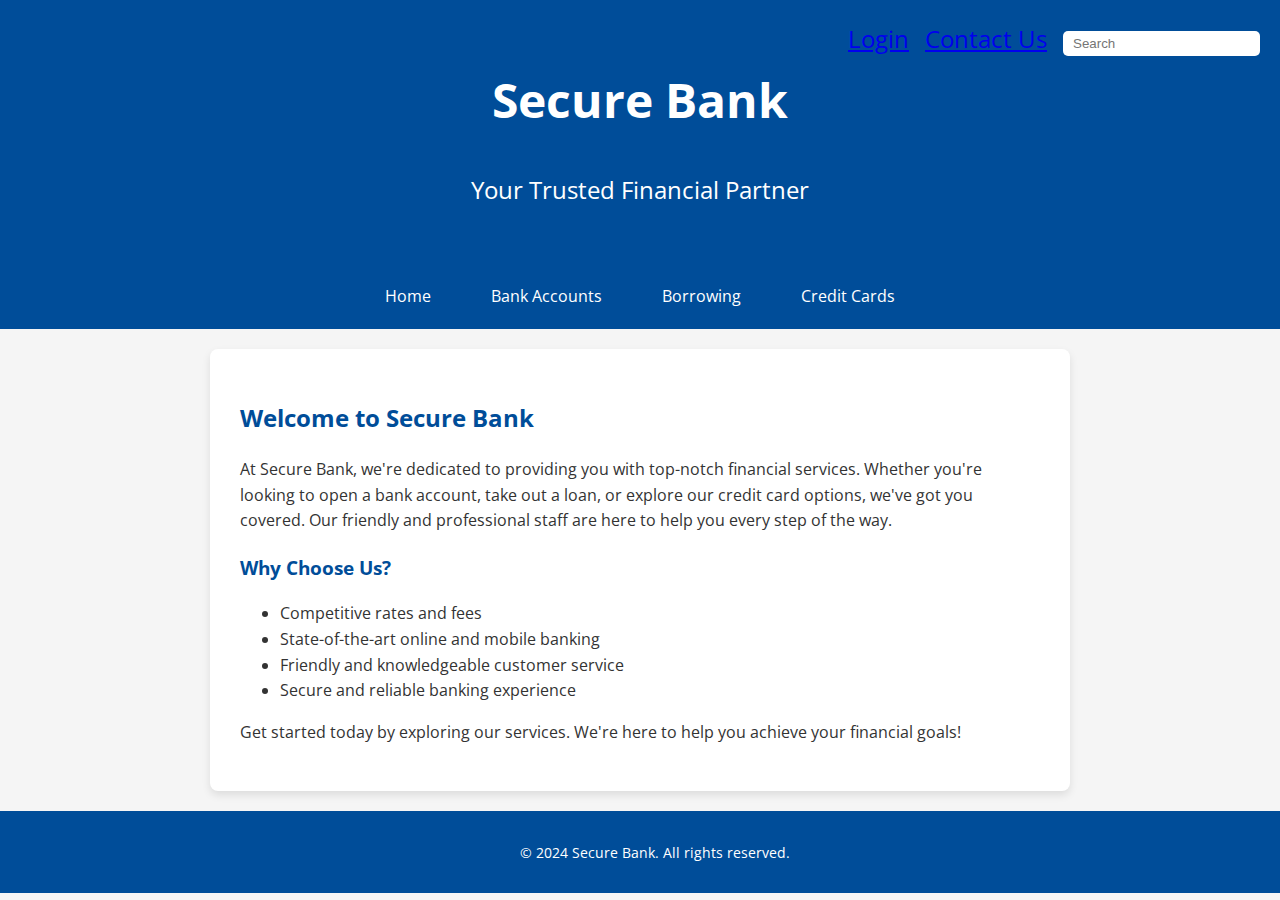
<file: index.html>
<!DOCTYPE html>
<html>

<head>
    <title>Secure Bank</title>
    <!-- Viewport meta tag for responsive design -->
    <meta name="viewport" content="width=device-width, initial-scale=1.0">
    <!-- Link to the external CSS file -->
    <link rel="stylesheet" href="style.css">
    <!-- Link Google Fonts -->
    <link rel="stylesheet" href="https://fonts.googleapis.com/css2?family=Open+Sans:wght@400;700&display=swap">
</head>

<body>
    <!-- Header -->
    <header>
        <div class="top-right">
            <a href="login.html">Login</a>
            <a href="contact_us.html">Contact Us</a>
            <form action="search.html" method="GET" style="display: inline;">
                <input type="text" name="query" placeholder="Search" required>
            </form>
        </div>
        <h1>Secure Bank</h1>
        <p>Your Trusted Financial Partner</p>
    </header>

    <!-- Navigation -->
    <nav>
        <a href="index.html">Home</a>
        <a href="bank_account.html">Bank Accounts</a>
        <a href="borrowing.html">Borrowing</a>
        <a href="credit_cards.html">Credit Cards</a>
    </nav>

    <!-- Home Section -->
    <section>
        <h2>Welcome to Secure Bank</h2>
        <p>At Secure Bank, we're dedicated to providing you with top-notch financial services. Whether you're looking to open a bank account, take out a loan, or explore our credit card options, we've got you covered. Our friendly and professional staff are here to help you every step of the way.</p>

        <h3>Why Choose Us?</h3>
        <ul>
            <li>Competitive rates and fees</li>
            <li>State-of-the-art online and mobile banking</li>
            <li>Friendly and knowledgeable customer service</li>
            <li>Secure and reliable banking experience</li>
        </ul>

        <p>Get started today by exploring our services. We're here to help you achieve your financial goals!</p>
    </section>

    <!-- Footer -->
    <footer>
        <p>&copy; 2024 Secure Bank. All rights reserved.</p>
    </footer>
</body>

</html>
</file>
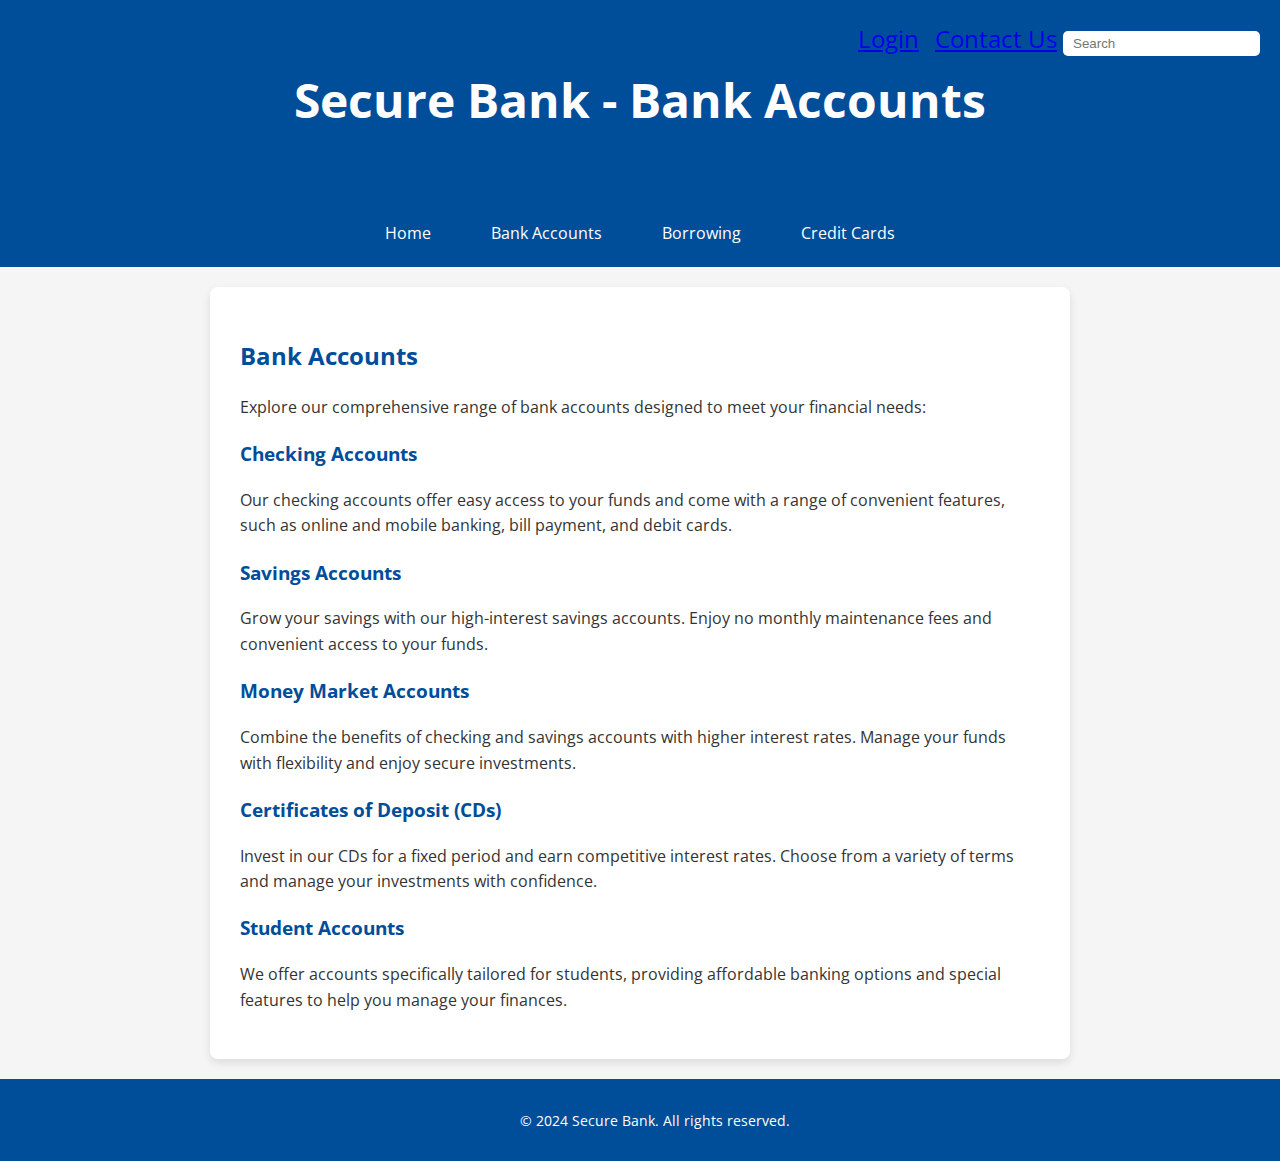
<file: bank_account.html>
<!DOCTYPE html>
<html>

<head>
    <title>Credit Cards</title>
    <!-- Link to the external CSS file -->
    <link rel="stylesheet" href="style.css">
    <!-- Link Google Fonts -->
    <link rel="stylesheet" href="https://fonts.googleapis.com/css2?family=Open+Sans:wght@400;700&display=swap">
</head>

<body>
    <!-- Header -->
    <header>
        <div class="top-right">
            <a href="login.html">Login</a>
            <a href="contact_us.html">Contact Us</a>
            <input type="text" placeholder="Search">
        </div>
        <h1>Secure Bank - Bank Accounts</h1>
    </header>

    <!-- Navigation -->
    <nav>
        <a href="index.html">Home</a>
        <a href="bank_account.html">Bank Accounts</a>
        <a href="borrowing.html">Borrowing</a>
        <a href="credit_cards.html">Credit Cards</a>
    </nav>

    <!-- Bank Account Section -->
    <section>
        <h2>Bank Accounts</h2>
        <p>Explore our comprehensive range of bank accounts designed to meet your financial needs:</p>

        <h3>Checking Accounts</h3>
        <p>Our checking accounts offer easy access to your funds and come with a range of convenient features, such as online and mobile banking, bill payment, and debit cards.</p>

        <h3>Savings Accounts</h3>
        <p>Grow your savings with our high-interest savings accounts. Enjoy no monthly maintenance fees and convenient access to your funds.</p>

        <h3>Money Market Accounts</h3>
        <p>Combine the benefits of checking and savings accounts with higher interest rates. Manage your funds with flexibility and enjoy secure investments.</p>

        <h3>Certificates of Deposit (CDs)</h3>
        <p>Invest in our CDs for a fixed period and earn competitive interest rates. Choose from a variety of terms and manage your investments with confidence.</p>

        <h3>Student Accounts</h3>
        <p>We offer accounts specifically tailored for students, providing affordable banking options and special features to help you manage your finances.</p>
    </section>

    <!-- Footer -->
    <footer>
        <p>&copy; 2024 Secure Bank. All rights reserved.</p>
    </footer>
</body>

</html>
</file>
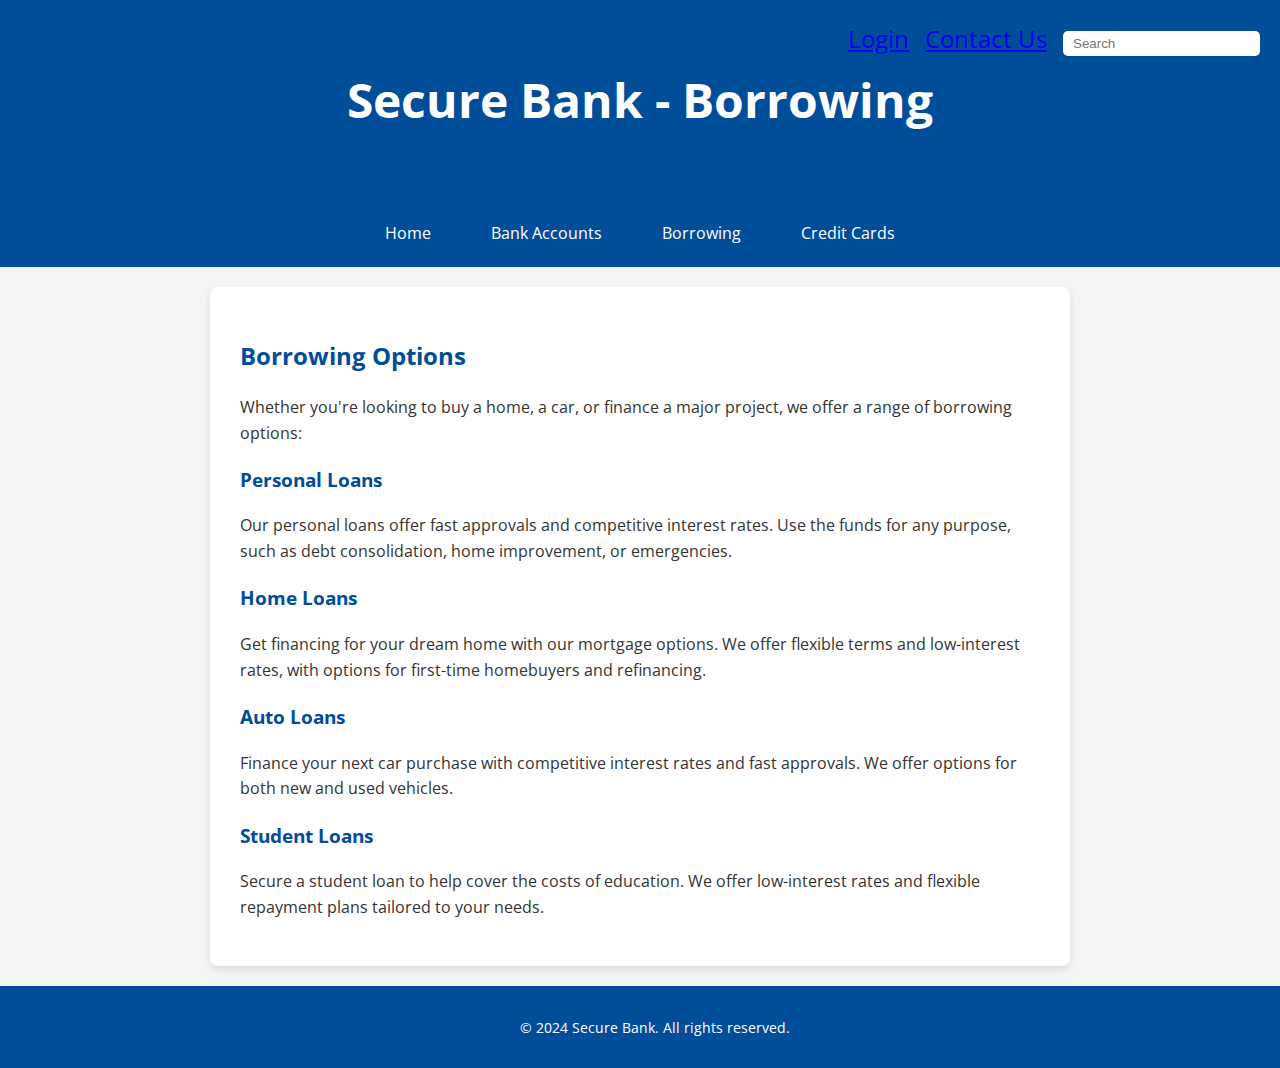
<file: borrowing.html>
<!DOCTYPE html>
<html>

<head>
    <title>Credit Cards</title>
    <!-- Link to the external CSS file -->
    <link rel="stylesheet" href="style.css">
    <!-- Link Google Fonts -->
    <link rel="stylesheet" href="https://fonts.googleapis.com/css2?family=Open+Sans:wght@400;700&display=swap">
</head>


<body>
    <!-- Header -->
    <header>
        <div class="top-right">
            <a href="login.html">Login</a>
            <a href="contact_us.html">Contact Us</a>
            <form action="search.html" method="GET" style="display: inline;">
                <input type="text" name="query" placeholder="Search" required>
            </form>
        </div>
        <h1>Secure Bank - Borrowing</h1>
    </header>

    <!-- Navigation -->
    <nav>
        <a href="index.html">Home</a>
        <a href="bank_account.html">Bank Accounts</a>
        <a href="borrowing.html">Borrowing</a>
        <a href="credit_cards.html">Credit Cards</a>
    </nav>

    <!-- Borrowing Section -->
    <section>
        <h2>Borrowing Options</h2>
        <p>Whether you're looking to buy a home, a car, or finance a major project, we offer a range of borrowing options:</p>

        <h3>Personal Loans</h3>
        <p>Our personal loans offer fast approvals and competitive interest rates. Use the funds for any purpose, such as debt consolidation, home improvement, or emergencies.</p>

        <h3>Home Loans</h3>
        <p>Get financing for your dream home with our mortgage options. We offer flexible terms and low-interest rates, with options for first-time homebuyers and refinancing.</p>

        <h3>Auto Loans</h3>
        <p>Finance your next car purchase with competitive interest rates and fast approvals. We offer options for both new and used vehicles.</p>

        <h3>Student Loans</h3>
        <p>Secure a student loan to help cover the costs of education. We offer low-interest rates and flexible repayment plans tailored to your needs.</p>
    </section>

    <!-- Footer -->
    <footer>
        <p>&copy; 2024 Secure Bank. All rights reserved.</p>
    </footer>
</body>

</html>
</file>
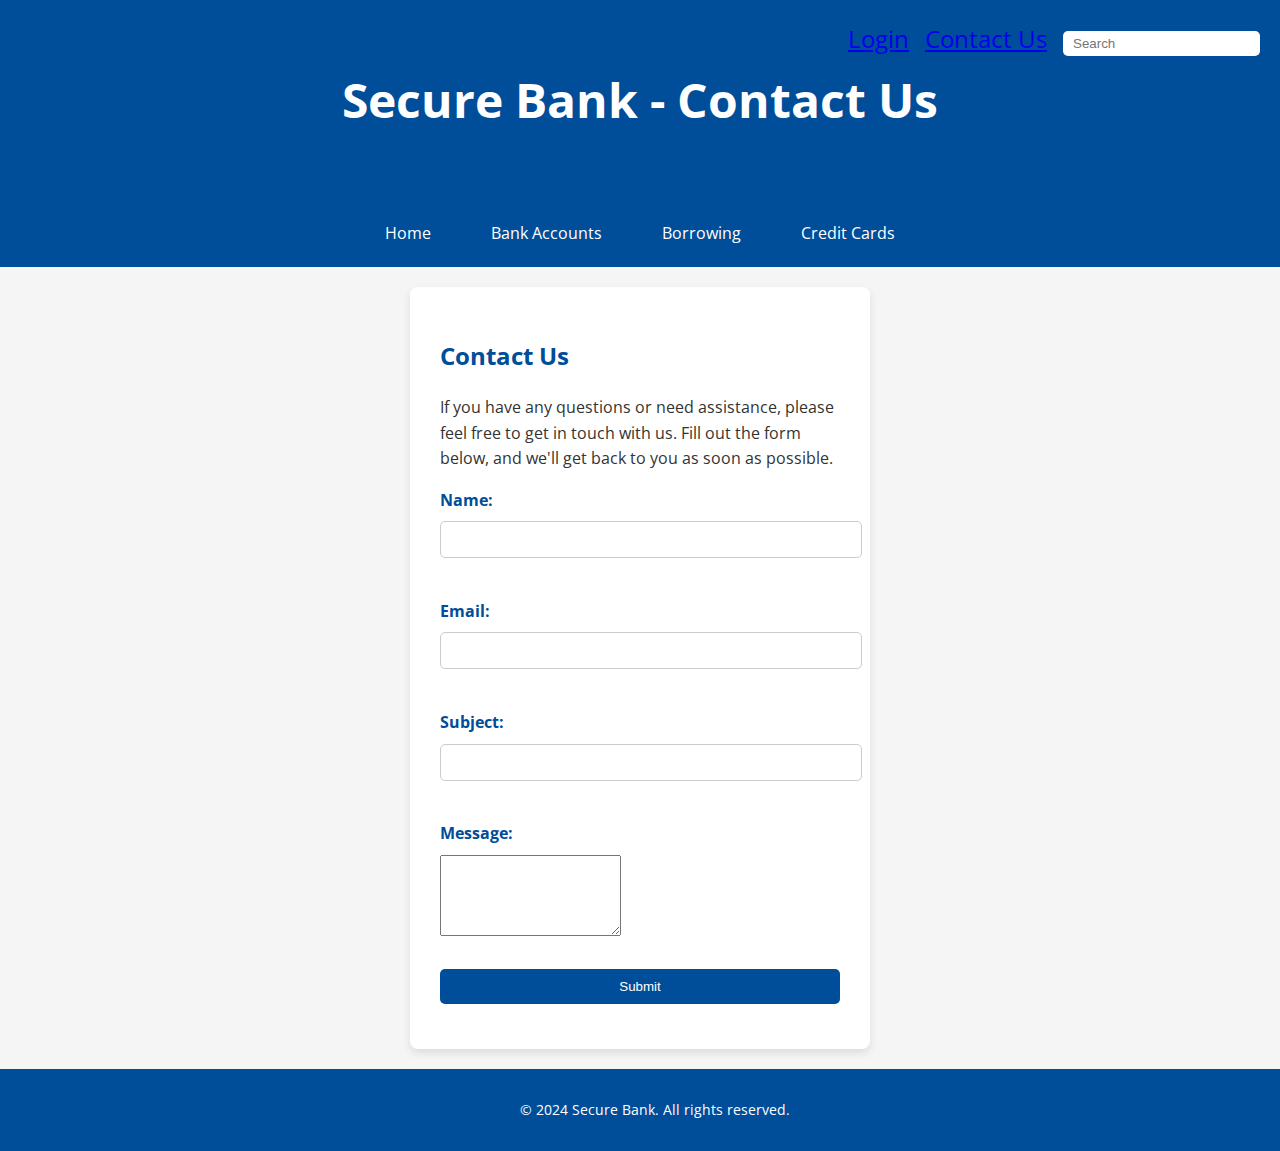
<file: contact_us.html>
<!DOCTYPE html>
<html>

<head>
    <title>Credit Cards</title>
    <!-- Link to the external CSS file -->
    <link rel="stylesheet" href="style.css">
    <!-- Link Google Fonts -->
    <link rel="stylesheet" href="https://fonts.googleapis.com/css2?family=Open+Sans:wght@400;700&display=swap">
</head>


<body>
    <!-- Header -->
    <header>
        <div class="top-right">
            <a href="login.html">Login</a>
            <a href="contact_us.html">Contact Us</a>
            <form action="search.html" method="GET" style="display: inline;">
                <input type="text" name="query" placeholder="Search" required>
            </form>
        </div>
        <h1>Secure Bank - Contact Us</h1>
    </header>

    <!-- Navigation -->
    <nav>
        <a href="index.html">Home</a>
        <a href="bank_account.html">Bank Accounts</a>
        <a href="borrowing.html">Borrowing</a>
        <a href="credit_cards.html">Credit Cards</a>
    </nav>

    <!-- Contact Us Section -->
    <section class="form-section">
        <h2>Contact Us</h2>
        <p>If you have any questions or need assistance, please feel free to get in touch with us. Fill out the form below, and we'll get back to you as soon as possible.</p>
        <form action="#" method="POST">
            <label for="name">Name:</label>
            <input type="text" id="name" name="name" required><br><br>

            <label for="email">Email:</label>
            <input type="email" id="email" name="email" required><br><br>

            <label for="subject">Subject:</label>
            <input type="text" id="subject" name="subject" required><br><br>

            <label for="message">Message:</label>
            <textarea id="message" name="message" rows="5" required></textarea><br><br>

            <input type="submit" value="Submit">
        </form>
    </section>

    <!-- Footer -->
    <footer>
        <p>&copy; 2024 Secure Bank. All rights reserved.</p>
    </footer>
</body>

</html>
</file>
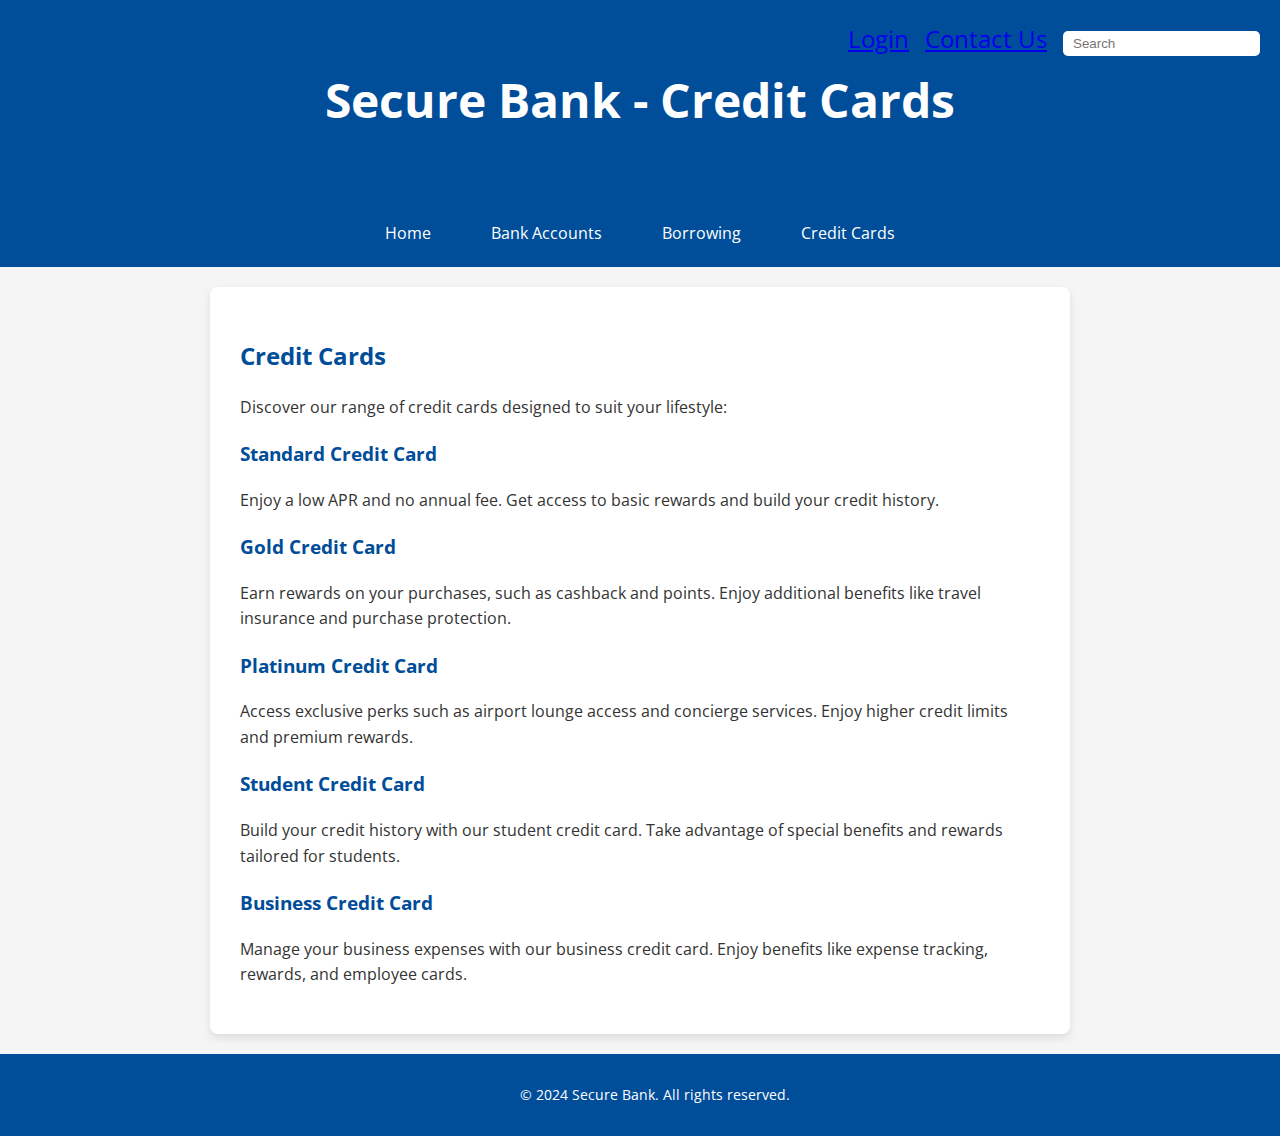
<file: credit_cards.html>
<!DOCTYPE html>
<html>

<head>
    <title>Secure Bank</title>
    <!-- Viewport meta tag for responsive design -->
    <meta name="viewport" content="width=device-width, initial-scale=1.0">
    <!-- Link to the external CSS file -->
    <link rel="stylesheet" href="style.css">
    <!-- Link Google Fonts -->
    <link rel="stylesheet" href="https://fonts.googleapis.com/css2?family=Open+Sans:wght@400;700&display=swap">
</head>

<body>
    <!-- Header -->
    <header>
        <div class="top-right">
            <a href="login.html">Login</a>
            <a href="contact_us.html">Contact Us</a>
            <form action="search.html" method="GET" style="display: inline;">
                <input type="text" name="query" placeholder="Search" required>
            </form>
        </div>
        <h1>Secure Bank - Credit Cards</h1>
    </header>

    <!-- Navigation -->
    <nav>
        <a href="index.html">Home</a>
        <a href="bank_account.html">Bank Accounts</a>
        <a href="borrowing.html">Borrowing</a>
        <a href="credit_cards.html">Credit Cards</a>
    </nav>

    <!-- Credit Cards Section -->
    <section>
        <h2>Credit Cards</h2>
        <p>Discover our range of credit cards designed to suit your lifestyle:</p>

        <h3>Standard Credit Card</h3>
        <p>Enjoy a low APR and no annual fee. Get access to basic rewards and build your credit history.</p>

        <h3>Gold Credit Card</h3>
        <p>Earn rewards on your purchases, such as cashback and points. Enjoy additional benefits like travel insurance and purchase protection.</p>

        <h3>Platinum Credit Card</h3>
        <p>Access exclusive perks such as airport lounge access and concierge services. Enjoy higher credit limits and premium rewards.</p>

        <h3>Student Credit Card</h3>
        <p>Build your credit history with our student credit card. Take advantage of special benefits and rewards tailored for students.</p>

        <h3>Business Credit Card</h3>
        <p>Manage your business expenses with our business credit card. Enjoy benefits like expense tracking, rewards, and employee cards.</p>
    </section>

    <!-- Footer -->
    <footer>
        <p>&copy; 2024 Secure Bank. All rights reserved.</p>
    </footer>
</body>

</html>
</file>
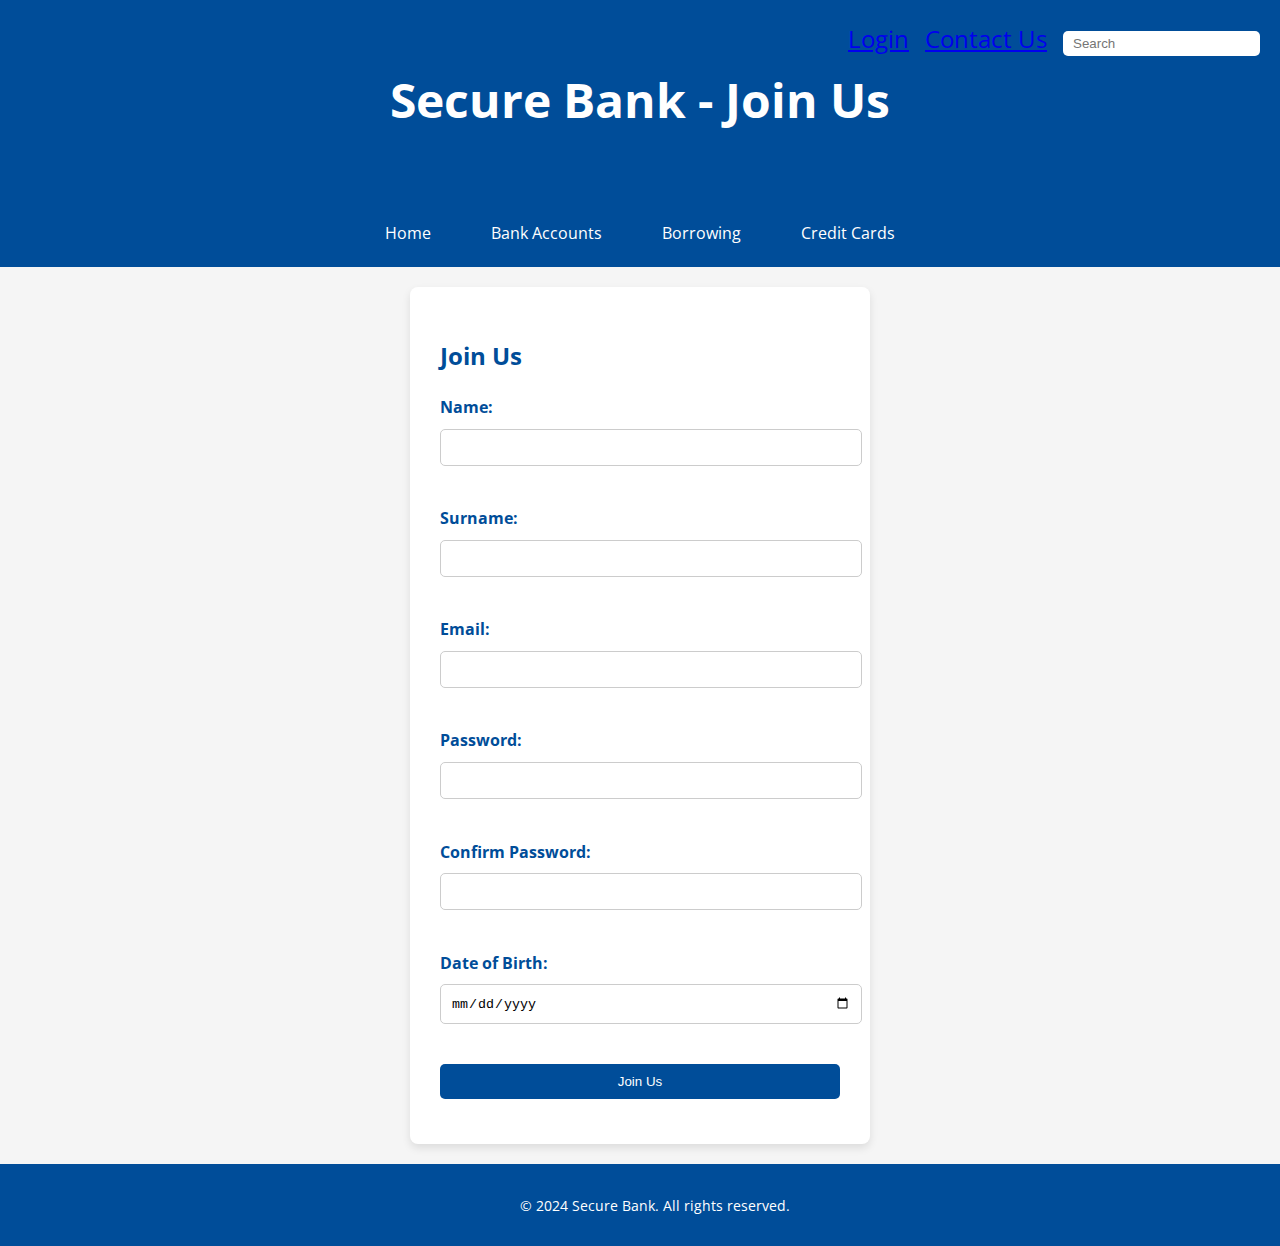
<file: join_us.html>
<!DOCTYPE html>
<html>

<head>
    <title>Credit Cards</title>
    <!-- Link to the external CSS file -->
    <link rel="stylesheet" href="style.css">
    <!-- Link Google Fonts -->
    <link rel="stylesheet" href="https://fonts.googleapis.com/css2?family=Open+Sans:wght@400;700&display=swap">
</head>


<body>
    <!-- Header -->
    <header>
        <div class="top-right">
            <a href="login.html">Login</a>
            <a href="contact_us.html">Contact Us</a>
            <form action="search.html" method="GET" style="display: inline;">
                <input type="text" name="query" placeholder="Search" required>
            </form>
        </div>
        <h1>Secure Bank - Join Us</h1>
    </header>

    <!-- Navigation -->
    <nav>
        <a href="index.html">Home</a>
        <a href="bank_account.html">Bank Accounts</a>
        <a href="borrowing.html">Borrowing</a>
        <a href="credit_cards.html">Credit Cards</a>
    </nav>

    <!-- Join Us Section -->
    <div class="form-section">
        <h2>Join Us</h2>
        <form action="#">
            <label for="name">Name:</label>
            <input type="text" id="name" name="name" required><br><br>

            <label for="surname">Surname:</label>
            <input type="text" id="surname" name="surname" required><br><br>

            <label for="email">Email:</label>
            <input type="email" id="email" name="email" required><br><br>

            <label for="password">Password:</label>
            <input type="password" id="password" name="password" required><br><br>

            <label for="confirm_password">Confirm Password:</label>
            <input type="password" id="confirm_password" name="confirm_password" required><br><br>

            <label for="date_of_birth">Date of Birth:</label>
            <input type="date" id="date_of_birth" name="date_of_birth" required><br><br>

            <input type="submit" value="Join Us">
        </form>
    </div>

    <!-- Footer -->
    <footer>
        <p>&copy; 2024 Secure Bank. All rights reserved.</p>
    </footer>
</body>

</html>
</file>
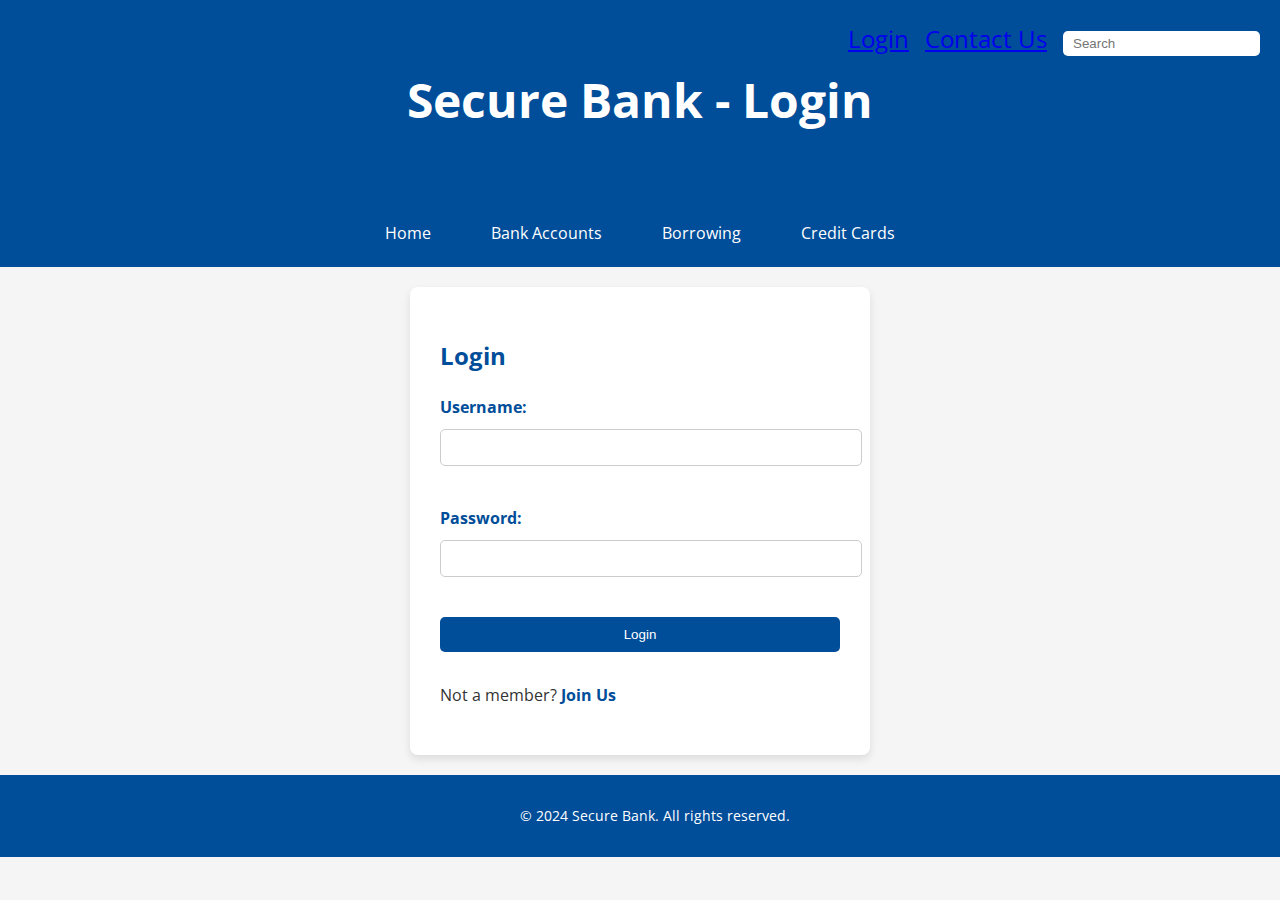
<file: login.html>
<!DOCTYPE html>
<html>

<head>
    <title>Credit Cards</title>
    <!-- Link to the external CSS file -->
    <link rel="stylesheet" href="style.css">
    <!-- Link Google Fonts -->
    <link rel="stylesheet" href="https://fonts.googleapis.com/css2?family=Open+Sans:wght@400;700&display=swap">
</head>

<body>
    <!-- Header -->
    <header>
        <div class="top-right">
            <a href="login.html">Login</a>
            <a href="contact_us.html">Contact Us</a>
            <form action="search.html" method="GET" style="display: inline;">
                <input type="text" name="query" placeholder="Search" required>
            </form>
        </div>
        <h1>Secure Bank - Login</h1>
    </header>

    <!-- Navigation -->
    <nav>
        <a href="index.html">Home</a>
        <a href="bank_account.html">Bank Accounts</a>
        <a href="borrowing.html">Borrowing</a>
        <a href="credit_cards.html">Credit Cards</a>
    </nav>

    <!-- Login Section -->
    <div class="form-section">
        <h2>Login</h2>
        <form action="#">
            <label for="username">Username:</label>
            <input type="text" id="username" name="username" required><br><br>
            <label for="password">Password:</label>
            <input type="password" id="password" name="password" required><br><br>
            <input type="submit" value="Login">
        </form>
        <p>Not a member? <a href="join_us.html">Join Us</a></p>
    </div>

    <!-- Footer -->
    <footer>
        <p>&copy; 2024 Secure Bank. All rights reserved.</p>
    </footer>
</body>

</html>
</file>
<file: style.css>
/* Modern and professional styling */
body {
    font-family: 'Open Sans', sans-serif;
    margin: 0;
    line-height: 1.6;
    background-color: #f5f5f5;
    color: #333;
    min-height: 100vh; /* Ensures the body takes up the full height of the viewport */
    overflow: auto; /* Allows vertical scrolling */
}

header {
    background-color: #004d99;
    padding: 30px;
    color: white;
    text-align: center;
    position: sticky;
    top: 0;
    z-index: 1000;
    font-size: 1.5rem;
}

nav {
    background-color: #004d99;
    display: flex;
    justify-content: center;
    padding: 10px;
}

nav a {
    color: white;
    margin: 0 15px;
    text-decoration: none;
    padding: 10px 15px;
    border-radius: 5px;
    transition: background-color 0.3s;
}

nav a:hover {
    background-color: #003366;
}

.top-right {
    position: absolute;
    top: 20px;
    right: 20px;
}

.top-right a,
.top-right form {
    margin-left: 10px;
}

.top-right input {
    padding: 5px 10px;
    border-radius: 5px;
    border: none;
}

section {
    padding: 30px;
    background-color: white;
    margin: 20px auto;
    max-width: 800px;
    border-radius: 8px;
    box-shadow: 0 4px 8px rgba(0, 0, 0, 0.1);
}

h2, h3 {
    color: #004d99;
}

footer {
    background-color: #004d99;
    padding: 15px;
    color: white;
    text-align: center;
    /* Remove the fixed position from the footer */
    position: static;
    width: 100%;
    bottom: 0;
    font-size: 0.9rem;
}

/* Style the form section */
.form-section {
    padding: 30px;
    margin: 20px auto;
    max-width: 400px;
    background-color: white;
    border-radius: 8px;
    box-shadow: 0 4px 8px rgba(0, 0, 0, 0.1);
}

/* Style form inputs and labels */
.form-section label {
    display: block;
    margin-bottom: 8px;
    font-weight: bold;
    color: #004d99;
}

.form-section input {
    width: 100%;
    padding: 10px;
    border-radius: 5px;
    border: 1px solid #ccc;
    margin-bottom: 15px;
}

.form-section input[type="submit"] {
    background-color: #004d99;
    color: white;
    border: none;
    cursor: pointer;
    transition: background-color 0.3s;
    padding: 10px 20px;
    border-radius: 5px;
}

.form-section input[type="submit"]:hover {
    background-color: #003366;
}

/* Style the "Join Us" link */
.form-section a {
    color: #004d99;
    text-decoration: none;
    font-weight: bold;
}

.form-section a:hover {
    text-decoration: underline;
}

/* Mobile responsive styling */
@media (max-width: 768px) {
    header {
        text-align: left;
        padding: 10px;
    }

    nav {
        flex-direction: column;
        align-items: center;
    }

    nav a {
        margin: 5px 0;
    }

    .top-right {
        position: static;
        margin-bottom: 10px;
        text-align: center;
    }

    .form-section,
    .contact-form-section {
        max-width: 300px; /* Set max-width for smaller screens */
        padding: 20px; /* Adjust padding for smaller screens */
    }
}
</file>
